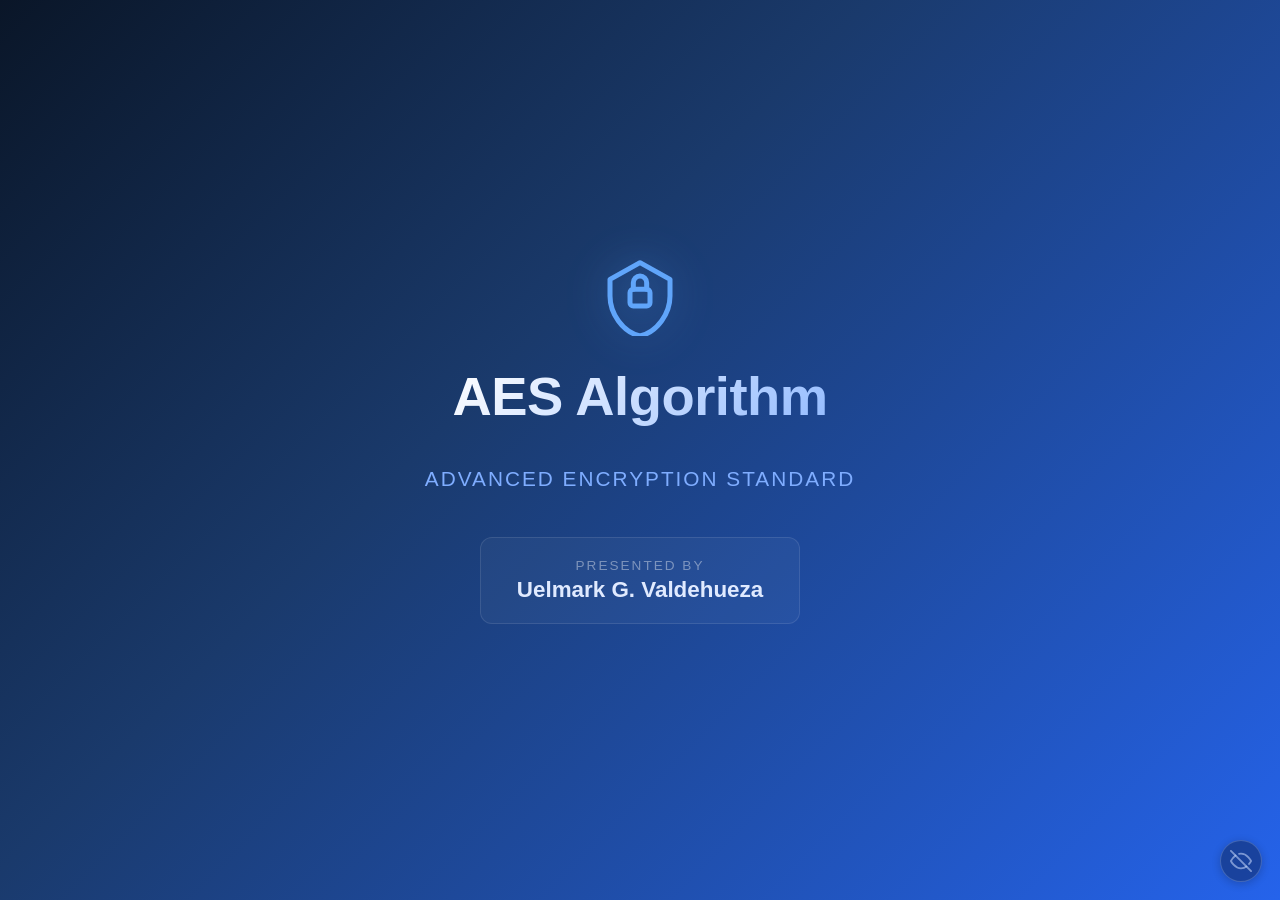
<file: index.html>
<!DOCTYPE html>
<html lang="en">
<head>
    <meta charset="UTF-8">
    <meta name="viewport" content="width=device-width, initial-scale=1.0">
    <title>AES Algorithm — Presentation</title>
    <link rel="stylesheet" href="main.css" />
</head>
<body>
    <div id="slide-container"></div>

    <button id="btn-toggle-nav" aria-label="Toggle Navigation">
        <svg id="eye-open" width="22" height="22" viewBox="0 0 24 24" fill="none" stroke="currentColor" stroke-width="2" stroke-linecap="round" stroke-linejoin="round" style="display:none"><path d="M1 12s4-8 11-8 11 8 11 8-4 8-11 8-11-8-11-8z"/><circle cx="12" cy="12" r="3"/></svg>
        <svg id="eye-closed" width="22" height="22" viewBox="0 0 24 24" fill="none" stroke="currentColor" stroke-width="2" stroke-linecap="round" stroke-linejoin="round"><path d="M17.94 17.94A10.07 10.07 0 0 1 12 20c-7 0-11-8-11-8a18.45 18.45 0 0 1 5.06-5.94"/><path d="M9.9 4.24A9.12 9.12 0 0 1 12 4c7 0 11 8 11 8a18.5 18.5 0 0 1-2.16 3.19"/><line x1="1" y1="1" x2="23" y2="23"/></svg>
    </button>

    <div id="nav-bar" class="nav-hidden">
        <button id="btn-prev" aria-label="Previous Slide">
            <svg width="22" height="22" viewBox="0 0 24 24" fill="none" stroke="currentColor" stroke-width="2.5" stroke-linecap="round" stroke-linejoin="round"><polyline points="15 18 9 12 15 6"/></svg>
            <span>Prev</span>
        </button>
        <span id="slide-counter">1 / 13</span>
        <button id="btn-next" aria-label="Next Slide">
            <span>Next</span>
            <svg width="22" height="22" viewBox="0 0 24 24" fill="none" stroke="currentColor" stroke-width="2.5" stroke-linecap="round" stroke-linejoin="round"><polyline points="9 18 15 12 9 6"/></svg>
        </button>
    </div>

    <script src="main.js"></script>
</body>
</html>
</file>
<file: main.css>
/* ===== RESET & BASE ===== */
*, *::before, *::after {
    margin: 0;
    padding: 0;
    box-sizing: border-box;
}

html, body {
    width: 100%;
    height: 100%;
    overflow: hidden;
    font-family: 'Segoe UI', 'Helvetica Neue', Arial, sans-serif;
    background: linear-gradient(135deg, #0a1628 0%, #1a3a6c 40%, #2563eb 100%);
    color: #f0f4ff;
}

/* ===== SLIDE CONTAINER ===== */
#slide-container {
    position: absolute;
    inset: 0;
    display: flex;
    align-items: center;
    justify-content: center;
    padding: 40px 60px 60px;
    opacity: 1;
    transition: opacity 0.35s ease;
}

#slide-container.fade-out {
    opacity: 0;
}

/* ===== SLIDE INNER (each slide.html renders inside here) ===== */
.slide {
    width: 100%;
    max-width: 1100px;
    text-align: center;
}

.slide h1 {
    font-size: 2.8rem;
    font-weight: 700;
    margin-bottom: 24px;
    line-height: 1.2;
    letter-spacing: -0.5px;
}

.slide h2 {
    font-size: 1.8rem;
    font-weight: 600;
    margin-bottom: 18px;
    color: #93bbff;
}

.slide p {
    font-size: 1.2rem;
    line-height: 1.7;
    color: #cdd9f0;
    max-width: 800px;
    margin: 0 auto 16px;
}

.slide .highlight {
    color: #60a5fa;
    font-weight: 600;
}

.slide .accent {
    color: #38bdf8;
}

/* ===== EYE TOGGLE BUTTON ===== */
#btn-toggle-nav {
    position: fixed;
    bottom: 18px;
    right: 18px;
    z-index: 200;
    width: 42px;
    height: 42px;
    display: flex;
    align-items: center;
    justify-content: center;
    border: 1px solid rgba(255, 255, 255, 0.25);
    border-radius: 50%;
    background: rgba(6, 14, 30, 0.5);
    color: rgba(255, 255, 255, 0.6);
    cursor: pointer;
    opacity: 0.7;
    transition: opacity 0.25s, background 0.25s, box-shadow 0.25s;
    box-shadow: 0 2px 10px rgba(0, 0, 0, 0.3);
}

#btn-toggle-nav:hover {
    opacity: 1;
    background: rgba(6, 14, 30, 0.7);
    border-color: rgba(96, 165, 250, 0.5);
    box-shadow: 0 2px 16px rgba(37, 99, 235, 0.3);
}

/* ===== NAVIGATION BAR ===== */
#nav-bar {
    position: fixed;
    bottom: 0;
    left: 0;
    right: 0;
    height: 70px;
    display: flex;
    align-items: center;
    justify-content: center;
    gap: 32px;
    background: rgba(6, 14, 30, 0.65);
    backdrop-filter: blur(12px);
    -webkit-backdrop-filter: blur(12px);
    border-top: 1px solid rgba(255, 255, 255, 0.08);
    z-index: 100;
    transition: transform 0.35s ease, opacity 0.35s ease;
}

#nav-bar.nav-hidden {
    transform: translateY(100%);
    opacity: 0;
    pointer-events: none;
}

#nav-bar button {
    display: flex;
    align-items: center;
    gap: 6px;
    padding: 10px 22px;
    border: 1px solid rgba(255, 255, 255, 0.18);
    border-radius: 8px;
    background: rgba(255, 255, 255, 0.07);
    color: #dbe6ff;
    font-size: 0.95rem;
    font-weight: 500;
    cursor: pointer;
    transition: background 0.2s, border-color 0.2s, transform 0.15s;
    user-select: none;
}

#nav-bar button:hover {
    background: rgba(255, 255, 255, 0.14);
    border-color: rgba(255, 255, 255, 0.3);
}

#nav-bar button:active {
    transform: scale(0.96);
}

#nav-bar button:disabled {
    opacity: 0.3;
    cursor: default;
    transform: none;
}

#slide-counter {
    font-size: 0.9rem;
    font-weight: 500;
    color: rgba(255, 255, 255, 0.5);
    min-width: 60px;
    text-align: center;
    letter-spacing: 1px;
}

/* ===== UTILITY CLASSES FOR SLIDES ===== */
.fade-in {
    opacity: 0;
    animation: fadeIn 0.6s ease forwards;
}

.fade-in-up {
    opacity: 0;
    transform: translateY(30px);
    animation: fadeInUp 0.6s ease forwards;
}

.fade-in-left {
    opacity: 0;
    transform: translateX(-40px);
    animation: fadeInLeft 0.5s ease forwards;
}

.fade-in-right {
    opacity: 0;
    transform: translateX(40px);
    animation: fadeInRight 0.5s ease forwards;
}

.scale-in {
    opacity: 0;
    transform: scale(0.7);
    animation: scaleIn 0.5s ease forwards;
}

@keyframes fadeIn {
    to { opacity: 1; }
}

@keyframes fadeInUp {
    to { opacity: 1; transform: translateY(0); }
}

@keyframes fadeInLeft {
    to { opacity: 1; transform: translateX(0); }
}

@keyframes fadeInRight {
    to { opacity: 1; transform: translateX(0); }
}

@keyframes scaleIn {
    to { opacity: 1; transform: scale(1); }
}

/* Delay helpers */
.delay-1 { animation-delay: 0.15s; }
.delay-2 { animation-delay: 0.3s; }
.delay-3 { animation-delay: 0.45s; }
.delay-4 { animation-delay: 0.6s; }
.delay-5 { animation-delay: 0.75s; }
.delay-6 { animation-delay: 0.9s; }
.delay-7 { animation-delay: 1.05s; }
.delay-8 { animation-delay: 1.2s; }

/* ===== RESPONSIVE ===== */
@media (max-width: 768px) {
    #slide-container {
        padding: 24px 24px 90px;
    }
    .slide h1 {
        font-size: 1.8rem;
    }
    .slide h2 {
        font-size: 1.3rem;
    }
    .slide p {
        font-size: 1rem;
    }
    #nav-bar {
        gap: 16px;
    }
    #nav-bar button {
        padding: 8px 14px;
        font-size: 0.85rem;
    }
}
</file>
